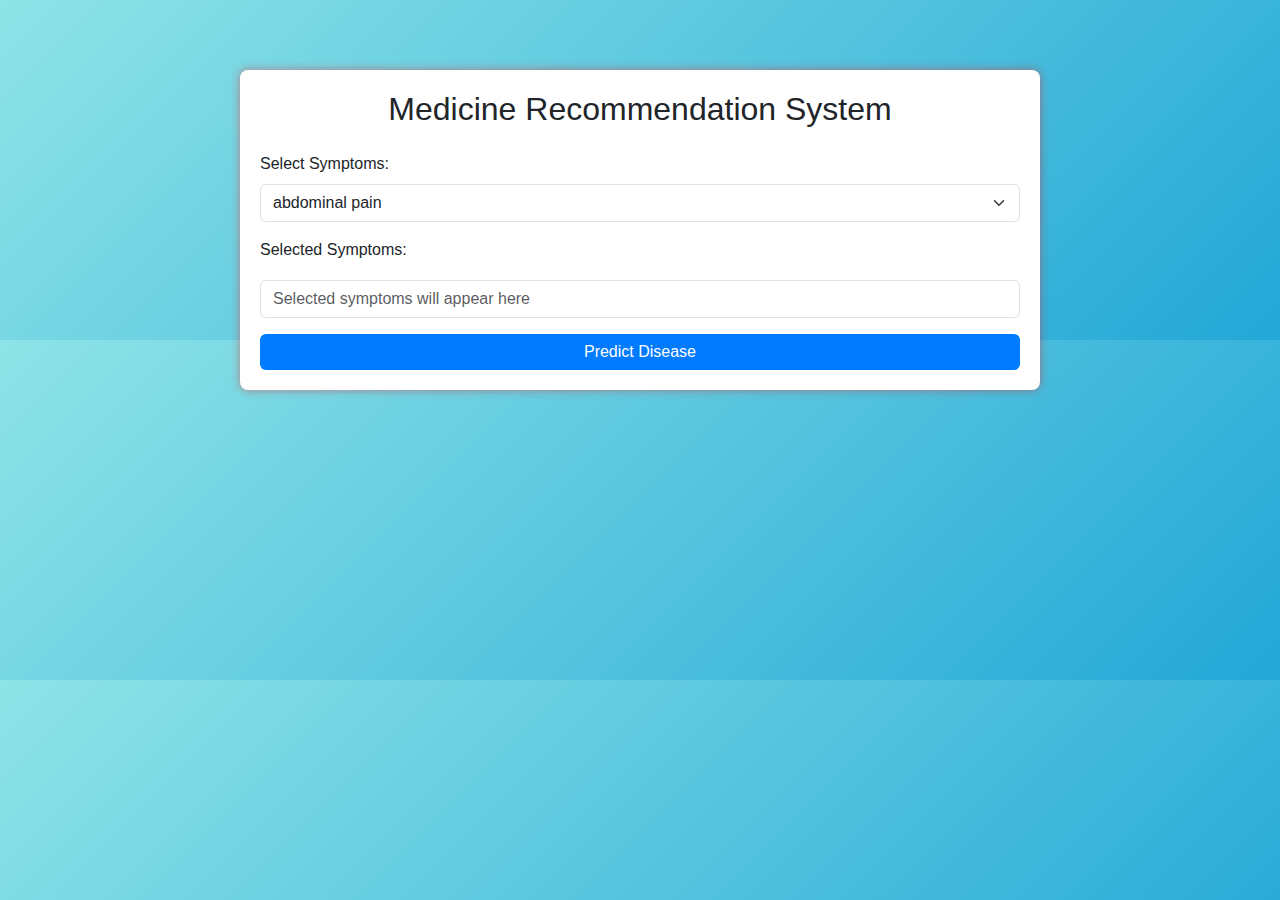
<file: symptom/templates/index.html>
<!DOCTYPE html>
<html lang="en">
<head>
    <meta charset="UTF-8">
    <meta name="viewport" content="width=device-width, initial-scale=1.0">
    <title>Medicine Recommendation System</title>
    <!-- Bootstrap CSS -->
    <link href="https://cdn.jsdelivr.net/npm/bootstrap@5.3.0-alpha1/dist/css/bootstrap.min.css" rel="stylesheet">
    <!-- Font Awesome for delete icon -->
    <link href="https://cdnjs.cloudflare.com/ajax/libs/font-awesome/6.0.0-beta3/css/all.min.css" rel="stylesheet">
    <style>
        body {
            font-family: Arial, sans-serif;
            margin-top: 20px;
            background: linear-gradient(135deg, #8ee4e7, #22a7d7);
            animation: backgroundAnimation 10s ease-in-out infinite alternate;
        }

        @keyframes backgroundAnimation {
            0% {
                background: linear-gradient(135deg, #678685, #6be8eb);
            }
            100% {
                background: linear-gradient(135deg, #f2f2f2, #ff7b9c);
            }
        }

        .container {
            max-width: 800px;
            background: #ffffff;
            padding: 20px;
            border-radius: 8px;
            box-shadow: 0 0 10px rgba(240, 25, 25, 0.467);
            transform: translateY(50px);
            animation: slideUp 1s ease-out forwards;
        }

        @keyframes slideUp {
            0% {
                transform: translateY(50px);
                opacity: 0;
            }
            100% {
                transform: translateY(0);
                opacity: 1;
            }
        }

        .btn-primary {
            background-color: #007bff;
            border: none;
            animation: pulseButton 1.5s infinite;
        }

        .btn-primary:hover {
            background-color: #0056b3;
        }

        @keyframes pulseButton {
            0% {
                transform: scale(1);
                background-color: #007bff;
            }
            50% {
                transform: scale(1.05);
                background-color: #0056b3;
            }
            100% {
                transform: scale(1);
                background-color: #007bff;
            }
        }

        .result-section {
            margin-top: 20px;
            padding: 20px;
            background: #e9f7ef;
            border-radius: 8px;
        }

        .text-danger {
            color: #dc3545;
        }

        .selected-symptoms {
            display: flex;
            flex-wrap: wrap;
            margin-top: 10px;
        }

        .selected-symptom {
            background-color: #28a745;
            color: white;
            margin: 5px;
            padding: 5px 10px;
            border-radius: 20px;
            display: flex;
            align-items: center;
        }

        .delete-btn {
            margin-left: 10px;
            cursor: pointer;
        }
    </style>
</head>
<body>

<div class="container">
    <h2 class="text-center mb-4">Medicine Recommendation System</h2>

    <!-- Dropdown Menu for Symptom Selection -->
    <div class="mb-3">
        <label for="symptom-dropdown" class="form-label">Select Symptoms:</label>
        <select id="symptom-dropdown" class="form-select">
            <!-- Symptoms will be populated dynamically here -->
        </select>
    </div>

    <!-- Display Selected Symptoms -->
    <div class="mb-3">
        <label for="symptoms" class="form-label">Selected Symptoms:</label>
        <div id="selectedSymptoms" class="selected-symptoms"></div>
        <input type="text" class="form-control" id="symptoms" placeholder="Selected symptoms will appear here" readonly>
    </div>

    <button id="predict" class="btn btn-primary w-100">Predict Disease</button>

    <!-- Results Section -->
    <div id="result" class="result-section mt-4" style="display:none;">
        <h3>Predicted Disease: <span id="predicted_disease" class="text-primary"></span></h3>
        <h4>Description:</h4>
        <p id="description" class="text-secondary"></p>
        <h4>Precautions:</h4>
        <ul id="precautions" class="text-secondary"></ul>
        <h4>Medications:</h4>
        <ul id="medications" class="text-secondary"></ul>
        <h4>Diet:</h4>
        <ul id="diets" class="text-secondary"></ul>
        <h4>Workout:</h4>
        <ul id="workout" class="text-secondary"></ul>
    </div>

    <!-- Error Message Section -->
    <div id="error-message" class="mt-4 text-danger text-center" style="display:none;"></div>
</div>

<!-- Bootstrap JS and jQuery -->
<script src="https://cdn.jsdelivr.net/npm/bootstrap@5.3.0-alpha1/dist/js/bootstrap.bundle.min.js"></script>
<script src="https://code.jquery.com/jquery-3.6.0.min.js"></script>
<script>
    $(document).ready(function () {
        const symptomList = [
            'abdominal_pain', 'abnormal_menstruation', 'acidity', 'acute_liver_failure', 'altered_sensorium', 
            'anxiety', 'back_pain', 'belly_pain', 'blackheads', 'bladder_discomfort', 'bloody_stool', 
            'blurred_and_distorted_vision', 'blister', 'breathlessness', 'brittle_nails', 'bruising', 
            'burning_micturition', 'chest_pain', 'chills', 'cold_hands_and_feets', 'coma', 'congestion', 
            'continuous_feel_of_urine', 'continuous_sneezing', 'cough', 'cramps', 'dark_urine', 'dehydration', 
            'depression', 'diarrhoea', 'dischromic _patches', 'dizziness', 'drying_and_tingling_lips', 
            'enlarged_thyroid', 'excessive_hunger', 'extra_marital_contacts', 'family_history', 'fast_heart_rate', 
            'fatigue', 'foul_smell_of_urine', 'fluid_overload', 'headache', 'high_fever', 'hip_joint_pain', 
            'history_of_alcohol_consumption', 'increased_appetite', 'indigestion', 'inflammatory_nails', 
            'internal_itching', 'irregular_sugar_level', 'irritability', 'irritation_in_anus', 'itching', 
            'joint_pain', 'knee_pain', 'lack_of_concentration', 'lethargy', 'loss_of_appetite', 
            'loss_of_balance', 'loss_of_smell', 'malaise', 'mild_fever', 'mood_swings', 'movement_stiffness', 
            'mucoid_sputum', 'muscle_pain', 'muscle_weakness', 'muscle_wasting', 'nausea', 'neck_pain', 
            'nodal_skin_eruptions', 'obesity', 'pain_behind_the_eyes', 'pain_during_bowel_movements', 
            'pain_in_anal_region', 'painful_walking', 'palpitations', 'patches_in_throat', 'phlegm', 
            'polyuria', 'prominent_veins_on_calf', 'puffy_face_and_eyes', 'pus_filled_pimples', 
            'red_sore_around_nose', 'red_spots_over_body', 'redness_of_eyes', 'restlessness', 
            'runny_nose', 'rusty_sputum', 'scurring', 'shivering', 'silver_like_dusting', 'sinus_pressure', 
            'skin_peeling', 'skin_rash', 'slurred_speech', 'small_dents_in_nails', 'spinning_movements', 
            'spotting_urination', 'stiff_neck', 'stomach_bleeding', 'stomach_pain', 'sunken_eyes', 
            'sweating', 'swelled_lymph_nodes', 'swelling_joints', 'swelling_of_stomach', 'swollen_blood_vessels', 
            'swollen_extremeties', 'swollen_legs', 'throat_irritation', 'toxic_look_(typhos)', 
            'ulcers_on_tongue', 'unsteadiness', 'visual_disturbances', 'vomiting', 'watering_from_eyes', 
            'weakness_in_limbs', 'weakness_of_one_body_side', 'weight_gain', 'weight_loss', 'yellow_crust_ooze', 
            'yellow_urine', 'yellowing_of_eyes', 'yellowish_skin'
        ];

        // Sort symptoms alphabetically
        symptomList.sort();

        // Populate the dropdown menu
        symptomList.forEach(function (symptom) {
            $('#symptom-dropdown').append(`<option value="${symptom}">${symptom.replace(/_/g, ' ')}</option>`);
        });

        // Handle symptom selection
        $('#symptom-dropdown').on('change', function () {
            const selectedSymptom = $(this).val();
            const currentSymptoms = $('#symptoms').val().trim();
            const symptomArray = currentSymptoms ? currentSymptoms.split(', ') : [];

            // Add the selected symptom if it's not already added
            if (!symptomArray.includes(selectedSymptom)) {
                symptomArray.push(selectedSymptom);
                $('#symptoms').val(symptomArray.join(', '));

                // Add to selected symptoms display
                const symptomElement = $('<div class="selected-symptom"></div>');
                symptomElement.text(selectedSymptom.replace(/_/g, ' '));

                // Create the delete button
                const deleteBtn = $('<span class="delete-btn"><i class="fas fa-times"></i></span>');
                deleteBtn.on('click', function () {
                    const index = symptomArray.indexOf(selectedSymptom);
                    if (index > -1) {
                        symptomArray.splice(index, 1);
                        $('#symptoms').val(symptomArray.join(', '));
                        symptomElement.remove();
                    }
                });

                // Append delete button to symptom element and show it
                symptomElement.append(deleteBtn);
                $('#selectedSymptoms').append(symptomElement);
            }
        });

        $('#predict').on('click', function () {
            var symptoms = $('#symptoms').val().trim();

            // Check if symptoms are not empty
            if (!symptoms) {
                $('#error-message').text("Please enter symptoms").show();
                $('#result').hide();
                return;
            } else {
                $('#error-message').hide();
            }

            // Send the symptoms to the server via POST
            $.ajax({
                url: '/predict',
                type: 'POST',
                data: { symptoms: symptoms },
                success: function (data) {
                    // Display the result section
                    $('#result').show();
                    $('#error-message').hide();

                    // Populate the result fields with the data
                    $('#predicted_disease').text(data.predicted_disease || "N/A");
                    $('#description').text(data.description || "No description available.");

                    // Clear existing lists
                    $('#precautions').empty();
                    $('#medications').empty();
                    $('#diets').empty();
                    $('#workout').empty();

                    // Populate lists with precautions, medications, diet, workout
                    if (data.precautions.length > 0) {
                        data.precautions.forEach(function (p) {
                            $('#precautions').append('<li>' + p + '</li>');
                        });
                    } else {
                        $('#precautions').append('<li>No precautions available.</li>');
                    }

                    if (data.medications.length > 0) {
                        data.medications.forEach(function (m) {
                            $('#medications').append('<li>' + m + '</li>');
                        });
                    } else {
                        $('#medications').append('<li>No medications available.</li>');
                    }

                    if (data.diets.length > 0) {
                        data.diets.forEach(function (d) {
                            $('#diets').append('<li>' + d + '</li>');
                        });
                    } else {
                        $('#diets').append('<li>No diet recommendations available.</li>');
                    }

                    if (data.workout.length > 0) {
                        data.workout.forEach(function (w) {
                            $('#workout').append('<li>' + w + '</li>');
                        });
                    } else {
                        $('#workout').append('<li>No workout suggestions available.</li>');
                    }
                },
                error: function () {
                    $('#error-message').text("Error in prediction. Please try again.").show();
                    $('#result').hide();
                }
            });
        });
    });
</script>

</body>
</html>
</file>
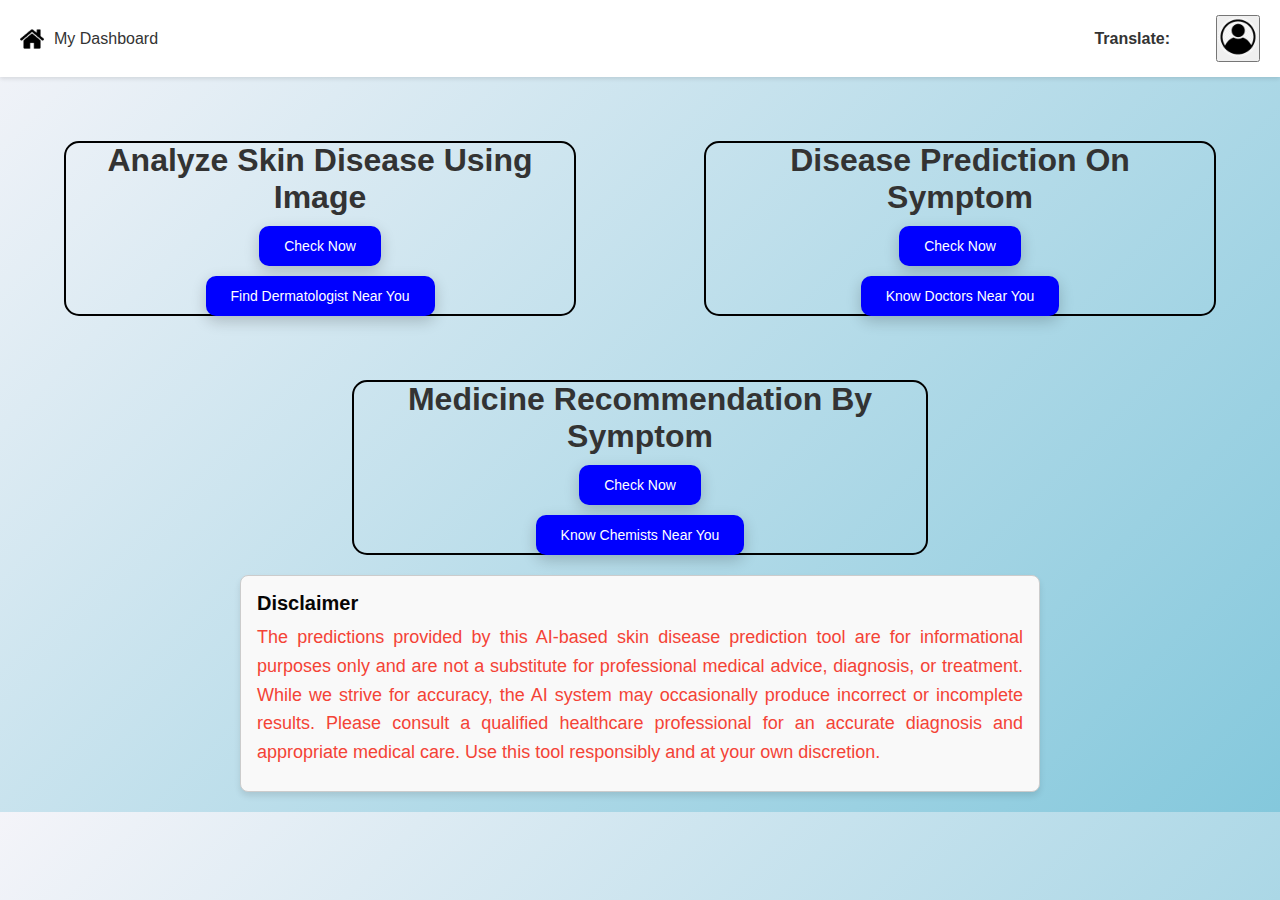
<file: symptech/dashboard.html>
<!DOCTYPE html>
<html lang="en">
<head>
    <meta charset="UTF-8">
    <meta name="viewport" content="width=device-width, initial-scale=1.0">
    <title>Improved Dashboard</title>
    <link rel="stylesheet" href="dashboard.css">
    <script src="https://translate.google.com/translate_a/element.js?cb=googleTranslateElementInit"></script>
    <script>
        function googleTranslateElementInit() {
            new google.translate.TranslateElement({
                pageLanguage: 'en',
                includedLanguages: 'en,es,fr,de,hi,kn,gu,bn,mr,zh,ja,ru,it,pt',
                layout: google.translate.TranslateElement.InlineLayout.SIMPLE
            }, 'google_translate_element');
        }
    </script>
    <style>
        .translator-container {
            position: absolute;
            right: 80px;
            top: 10px;
            z-index: 1000;
            background-color: rgba(255, 255, 255, 0.8);
            padding: 5px;
            border-radius: 5px;
        }
        .translator-container span {
            font-weight: bold;
            margin-right: 5px;
        }
        .goog-te-gadget img {
            display: none !important;
        }
        .goog-te-gadget {
            font-family: Arial, sans-serif;
            font-size: 14px;
            color: #333;
        }
        .goog-te-banner-frame.skiptranslate, .goog-te-balloon-frame.skiptranslate {
            display: none !important;
        }
        body {
            top: 0 !important;
        }
    </style>
</head>
<body>
    <header class="header">
        <div class="home-icon">
            <img src="/symptech/images/home-icon.png" alt="Home" class="icon">
            <span>My Dashboard</span>
        </div>
        <div class="right-header">
            <div class="profile-container">
                <button class="profile-icon">
                    <img src="/symptech/images/profile-icon.webp" alt="Profile">
                </button>
                <div class="profile-menu">
                    <p>Email: symp@tech.com</p>
                    <p>Username:symptech</p>
                    <p>Account ID: 8605</p>
                    <button class="sign-out" onclick="window.location.href='index1.html';">
                        Sign Out
                    </button>
                </div>
            </div>
            <div class="translator-container">
                <span>Translate:</span>
                <div id="google_translate_element"></div>
            </div>
        </div>
    </header>

    <div class="checker">
        <div class="left-box">
            <h1 style="text-align: center;">Analyze Skin Disease Using Image</h1>
            <button class="btn" onclick="window.location.href='http://127.0.0.1:5003/';">Check Now</button>
            <button class="btn" onclick="findDermatologist()">Find Dermatologist Near You</button>
        </div>
        <div class="right-box">
            <h1 style="text-align: center;">Disease Prediction On Symptom</h1>
            <button class="btn" onclick="window.location.href='http://127.0.0.1:5001/';">Check Now</button>
            <button class="btn" onclick="knowDoctors()">Know Doctors Near You</button>
        </div>
    </div>

    <div class="center-box">
        <h1 style="text-align: center;">Medicine Recommendation By Symptom</h1>
        <button class="btn" onclick="window.location.href='http://127.0.0.1:5002/';">Check Now</button>
        <button class="btn" onclick="knowChemists()">Know Chemists Near You</button>
    </div>

    <div class="disclaimer-box">
        <h3>Disclaimer</h3>
        <p>
            The predictions provided by this AI-based skin disease prediction tool are for informational purposes only and are not a substitute for professional medical advice, diagnosis, or treatment. While we strive for accuracy, the AI system may occasionally produce incorrect or incomplete results. Please consult a qualified healthcare professional for an accurate diagnosis and appropriate medical care. Use this tool responsibly and at your own discretion.
        </p>
    </div>

    <script>
        function findDermatologist() {
            window.open('https://www.google.com/maps/search/dermatologists+near+me', '_blank');
        }
        
        function knowDoctors() {
            window.open('https://www.google.com/maps/search/doctors+near+me', '_blank');
        }
        
        function knowChemists() {
            window.open('https://www.google.com/maps/search/chemists+near+me', '_blank');
        }
    </script>
</body>
</html>
</file>
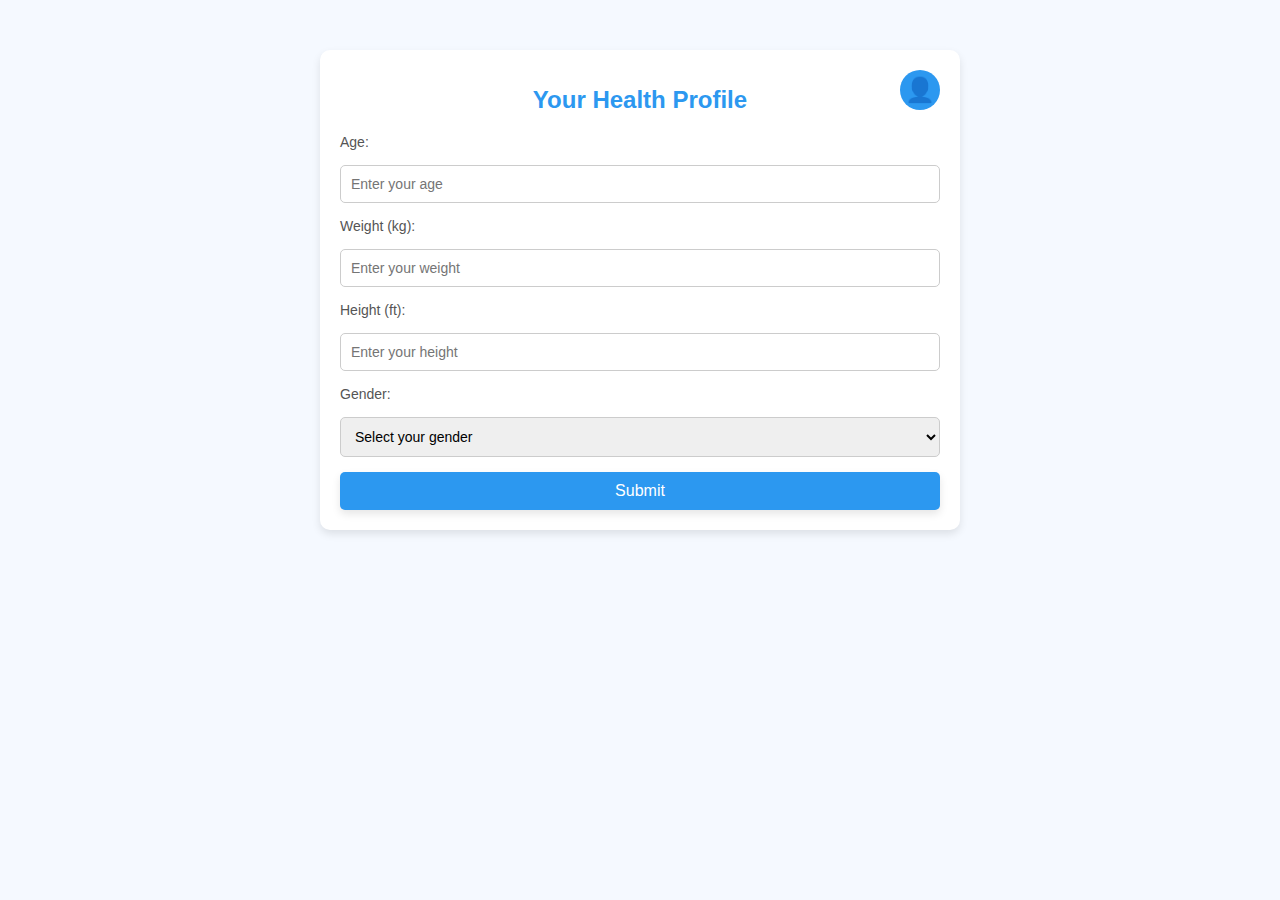
<file: symptech/health_profile.html>
<!DOCTYPE html>
<html lang="en">
<head>
    <meta charset="UTF-8">
    <meta name="viewport" content="width=device-width, initial-scale=1.0">
    <title>Health Profile</title>
    <link rel="stylesheet" href="health_profile.css">
</head>
<body>
    <div class="container">
        <h1 class="heading">Your Health Profile</h1>
        <form class="form">
            <label for="age">Age:</label>
            <input type="number" id="age" name="age" placeholder="Enter your age" required>

            <label for="weight">Weight (kg):</label>
            <input type="number" id="weight" name="weight" placeholder="Enter your weight" required>

            <label for="height">Height (ft):</label>
            <input type="number" id="height" name="height" placeholder="Enter your height" required>

            <label for="gender">Gender:</label>
            <select id="gender" name="gender" required>
                <option value="">Select your gender</option>
                <option value="male">Male</option>
                <option value="female">Female</option>
                <option value="other">Other</option>
            </select>

            <button class="submit-btn" onclick="window.location.href='dashboard.html';">
                Submit
            </button>
        </form>

        <div class="profile">
            <div class="profile-icon">👤</div>
            <div class="profile-info">
                <p><strong>Username:</strong> symptech</p>
                <p><strong>Email:</strong> symp@tech.com</p>
                <p><strong>Account ID:</strong>8605</p>
                <button class="sign-out" onclick="window.location.href='index1.html' ;">
                   Sign Out
                </button>
            </div>
        </div>
    </div>



    <script>
        document.querySelector('.profile-icon').addEventListener('click', () => {
    document.querySelector('.profile').classList.toggle('active');
});

    </script>
</body>
</html>
</file>
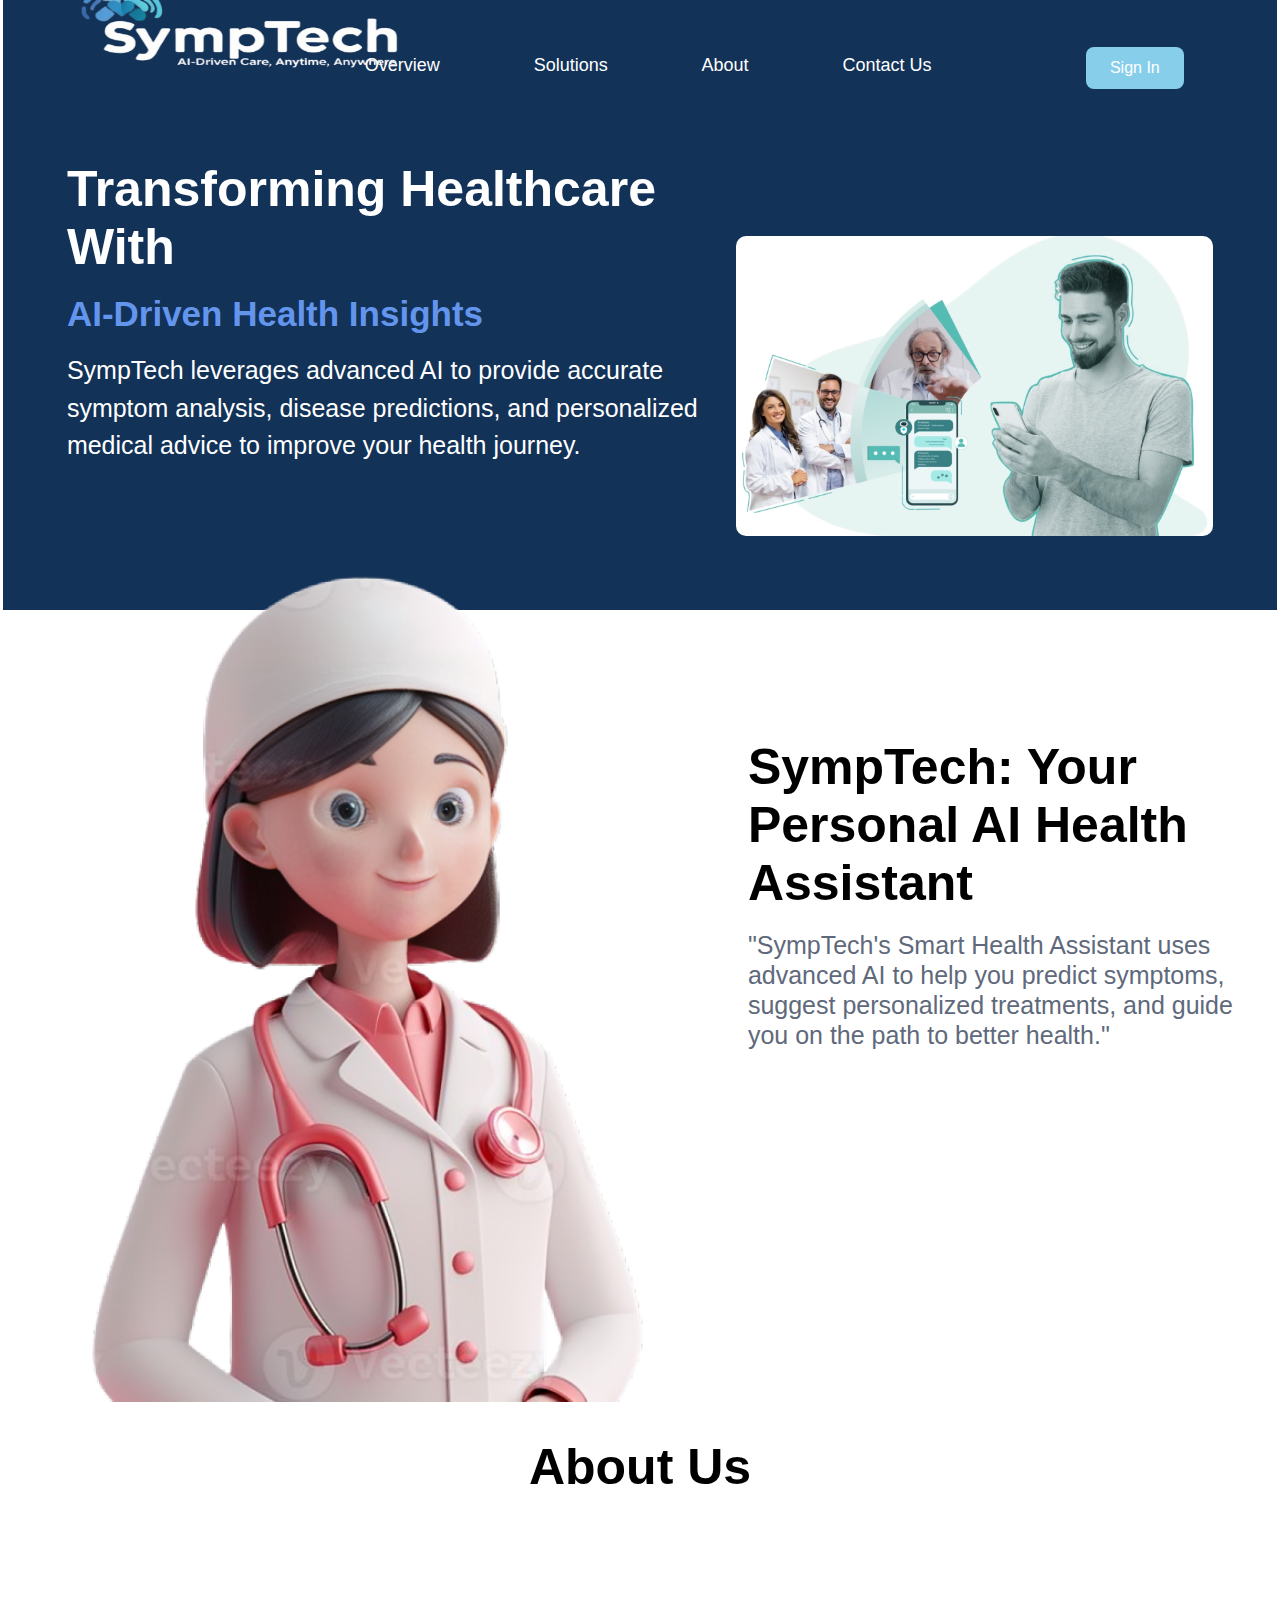
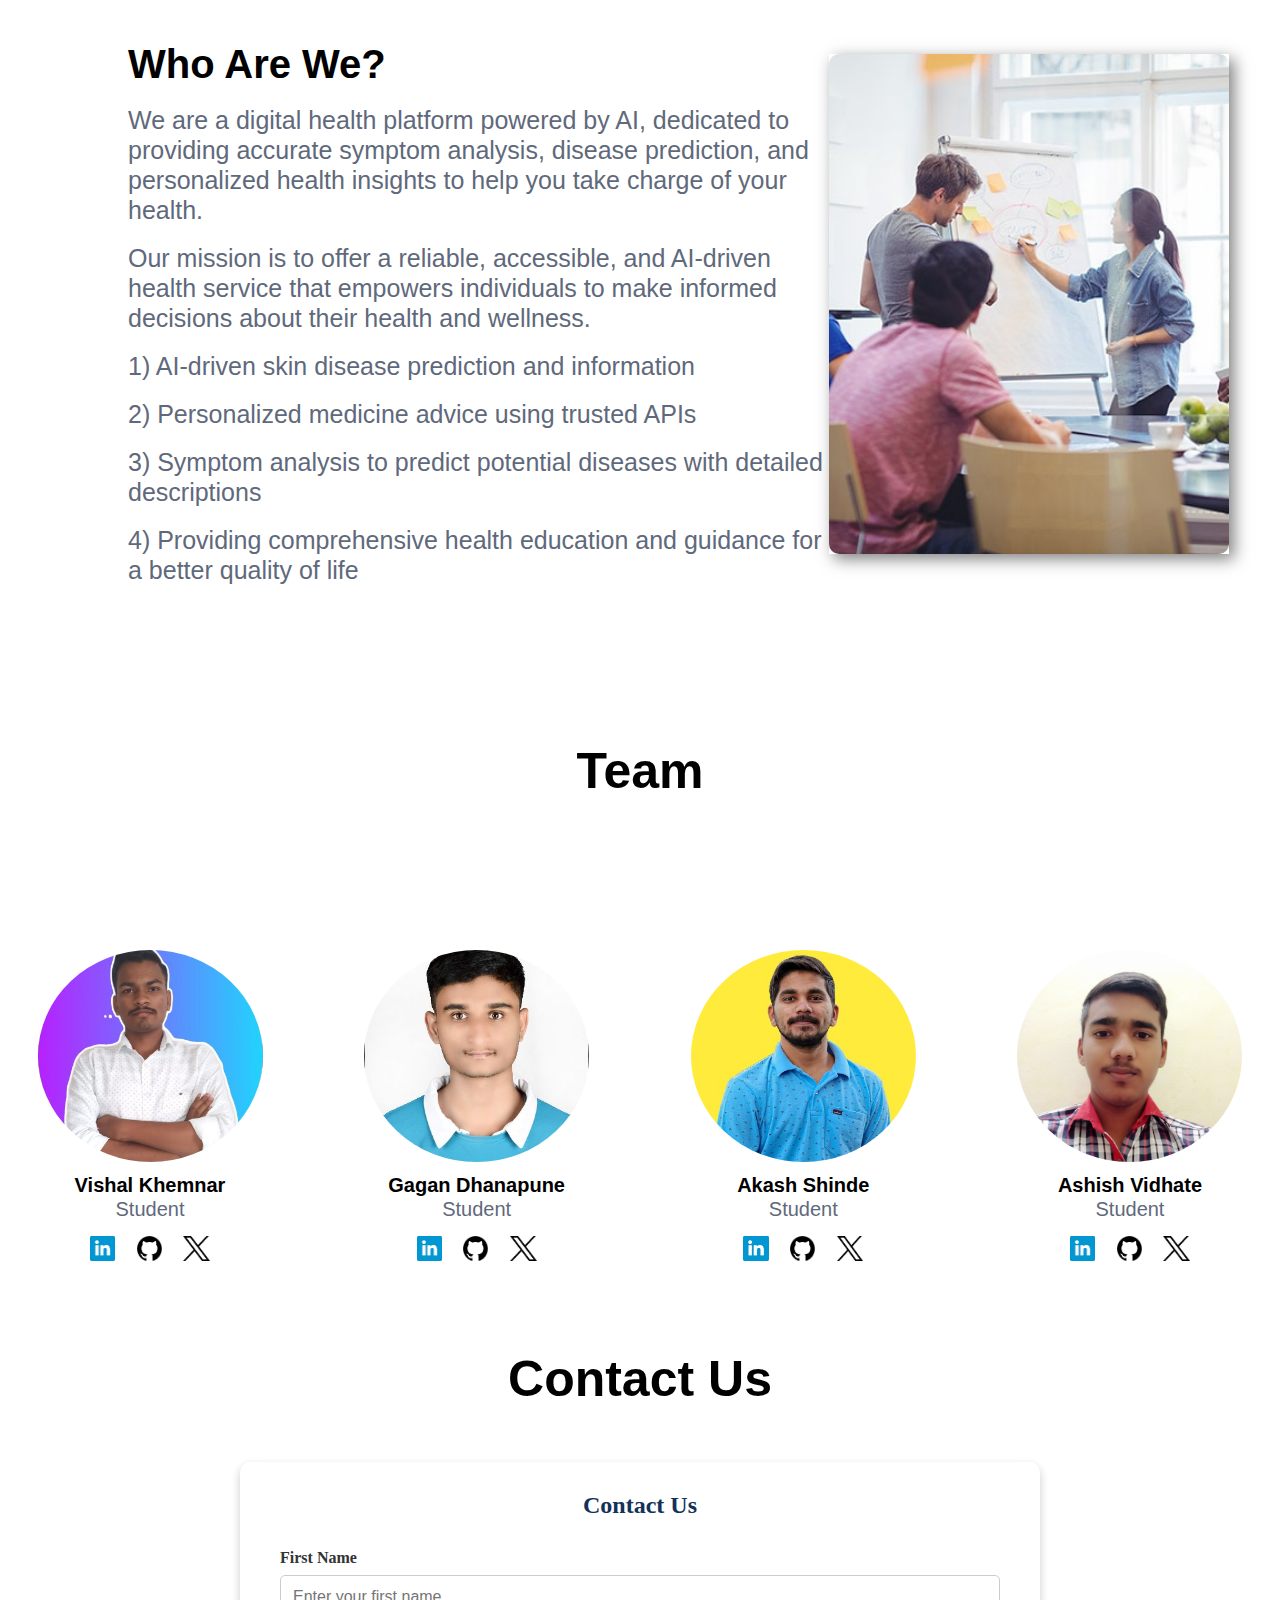
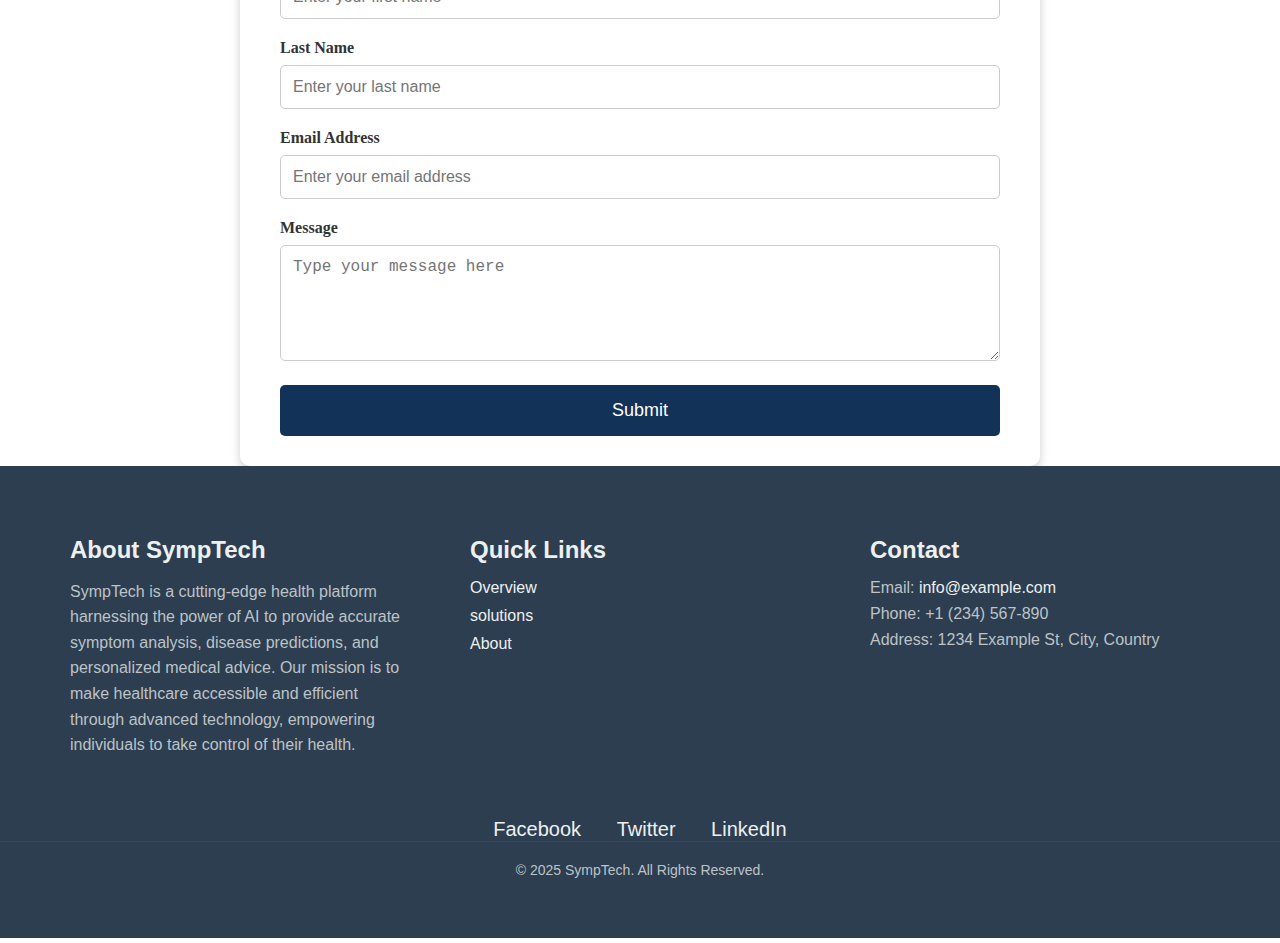
<file: symptech/index1.html>
<!DOCTYPE html>
<html lang="en">
<head>
    <meta charset="UTF-8">
    <meta name="viewport" content="width=device-width, initial-scale=1.0">
    <title>Team SympTech</title>
    <link rel="stylesheet" href="style.css">
</head>
<body>
    
    <header>
        <div class="box1">
            <img src="/symptech/images/SympTech.png" alt="" class="img">
        </div>
        
        <div class="box2">
            <ul>
                <a href="#medai"><li>Overview</li></a>
                <li class="dropdown">
                    <a href="#solution" class="sl">Solutions</a>
                    <div class="dropdown-content">
                        <a href="#skin-disease">Skin Disease Prediction</a>
                        <a href="#symptom-checker">Symptom Checker</a>
                        <a href="#medicine-recommendation">Medicine Recommendation</a>
                    </div>
                </li>
              <a href="#about"> <li>About</li></a>
               <a href="#contact"><li>Contact Us</li></a>

            </ul>
        </div>
        <div class="box3">
            <a href="login.html"><button class="button">Sign In</button></a>
        </div>
    </header>


    <section id="medai">
        <div class="color-bg">
            <div class="left-box">
                <h1 style="font-size: 50px; color: white; box-sizing: border-box; word-spacing: normal !important; font-family: Arial, Helvetica, sans-serif;">Transforming Healthcare <br>With</h1><br>
                <h1 style="font-size: 35px; color:cornflowerblue; box-sizing: border-box; word-spacing: normal !important; font-family: Arial, Helvetica, sans-serif;">AI-Driven Health Insights</h1><br>
                <p style="font-size: 25px; color: white; box-sizing: border-box; word-spacing: normal !important; font-family: Arial, Helvetica, sans-serif; line-height: 1.5;">
                    SympTech leverages advanced AI to provide accurate symptom analysis, disease predictions, and personalized medical advice to improve your health journey.
                </p>
            </div>
            
       
       <div class="right-box">
        <img src="/symptech/images/videoframe_5149.png" alt="loading image">
       </div>
    </div>
    


    </section style="">
    <!-- ------------------------------section 2------------------------------ -->
    <section>
        <div class="parent-content-box">
        <div class="left-content-box">
            <img src="/symptech/images/8809704256.png" alt="">
        </div>
    <div class="right-content-box">
        <h1  style="font-size: 50px; color: black; box-sizing: border-box; word-spacing: normal !important; font-family: Arial, Helvetica, sans-serif;">SympTech: Your <br> Personal AI Health <br>Assistant</h1><br>
        <p  style="font-size: 25px; color:rgb(96, 105, 123); box-sizing: border-box; word-spacing: normal !important; font-family: Arial, Helvetica, sans-serif; line-height: 1.2;">"SympTech's Smart Health Assistant uses advanced AI to help you predict symptoms, suggest personalized treatments, and guide you on the path to better health."</p>
    </section><br> <br>
    <!-- -------------------------------------section 3--------------------- -->
    <section id="about" style="">
        <h1 style="text-align: center; font-size: 50px; font-family: Verdana, Geneva, Tahoma, sans-serif;  ;">About Us</h1><br>
        <div class="parent-box-1">
            <div class="left-box-1">
                <h1 style="font-size: 40px; color: black; box-sizing: border-box; word-spacing: normal !important; font-family: Arial, Helvetica, sans-serif;">Who Are We?</h1><br>
                <p style="font-size: 25px; color:rgb(96, 105, 123); box-sizing: border-box; word-spacing: normal !important; font-family: THICCCBOI, sans-serif; line-height: 1.2;">
                    We are a digital health platform powered by AI, dedicated to providing accurate symptom analysis, disease prediction, and personalized health insights to help you take charge of your health.
                </p><br>
                <p style="font-size: 25px; color:rgb(96, 105, 123); box-sizing: border-box; word-spacing: normal !important; font-family: Arial, Helvetica, sans-serif; line-height: 1.2;">
                    Our mission is to offer a reliable, accessible, and AI-driven health service that empowers individuals to make informed decisions about their health and wellness.
                </p><br>
                <p style="font-size: 25px; color:rgb(96, 105, 123); box-sizing: border-box; word-spacing: normal !important; font-family: Arial, Helvetica, sans-serif; line-height: 1.2;">
                    1) AI-driven skin disease prediction and information</p><br>
                <p style="font-size: 25px; color:rgb(96, 105, 123); box-sizing: border-box; word-spacing: normal !important; font-family: Arial, Helvetica, sans-serif; line-height: 1.2;">
                    2) Personalized medicine advice using trusted APIs</p><br>
                <p style="font-size: 25px; color:rgb(96, 105, 123); box-sizing: border-box; word-spacing: normal !important; font-family: Arial, Helvetica, sans-serif; line-height: 1.2;">
                    3) Symptom analysis to predict potential diseases with detailed descriptions</p><br>
                <p style="font-size: 25px; color:rgb(96, 105, 123); box-sizing: border-box; word-spacing: normal !important; font-family: Arial, Helvetica, sans-serif; line-height: 1.2;">
                    4) Providing comprehensive health education and guidance for a better quality of life</p>
            </div>
            
            
        <div class="right-box-1">
            <img src="/symptech/images/team.jpg" alt="">
        </div>
    </div>

    </section >
    <!-- -------------------------------------section 4--------------------- -->
     <section>
    <div class="team">
        <h1 style="text-align: center; font-size: 50px; font-family: Verdana, Geneva, Tahoma, sans-serif; ">Team</h1>
        <div class="team-members">
        <div class="Vishal">
            
            <div class="photos"><img src="/symptech/images/vishal.jpeg" alt=""></div>
            <h2>Vishal Khemnar</h2>
            <p style=>Student</p>
            <div class="icons">
                <a href="https://www.linkedin.com/in/vishal-khemnar-a57451259/" target="#"><img src="/symptech/images/linkdein.png" alt=""></a>
                <a href="https://github.com/vishalkhemnar06" target="#"><img src="/symptech/images/github.png" alt=""></a>
                <a href="https://x.com/VishalKhemnar1" target="#"><img src="/symptech/images/twitter.png" alt=""></a>
            </div>
        </div>
        <div class="Vishal">
            <div class="photos"><img src="/symptech/images/PASSPORT_PHOTO.jpg" alt=""></div>
            <h2 style=>Gagan Dhanapune</h2>
            <p style=>Student</p>
            <div class="icons">
                <a href="https://www.linkedin.com/in/gagan-dhanapune-23996a274/" target="#"><img src="/symptech/images/linkdein.png" alt=""></a>
                <a href="https://github.com/gagan8605" target="#"><img src="/symptech/images/github.png" alt=""></a>
                <a href="https://x.com/DhanapuneGagan" target="#"><img src="/symptech/images/twitter.png" alt=""></a>
            </div>
        </div>
        <div class="Vishal">
            <div class="photos"><img src="/symptech/images/akash.jpeg" alt=""></div>
            <h2>Akash Shinde</h2>
            <p >Student</p>
            <div class="icons">
                <a href="https://www.linkedin.com/in/akash-shinde-25551025b/" target="#"><img src="/symptech/images/linkdein.png" alt=""></a>
                <a href="#" target="#"><img src="/symptech/images/github.png" alt=""></a>
                <a href="#" target="#"><img src="/symptech/images/twitter.png" alt=""></a>
            </div>
        </div>
        <div class="Vishal">
            <div class="photos"><img src="/symptech/images/ashish.jpg" alt=""></div>
            <h2 >Ashish Vidhate</h2>
            <p >Student</p>
            <div class="icons">
            <a href="https://www.linkedin.com/in/ashish-vidhate-954b002b9/" target="#"><img src="/symptech/images/linkdein.png" alt=""></a>
            <a href="#" target="#"><img src="/symptech/images/github.png" alt=""></a>
            <a href="#" target="#"><img src="/symptech/images/twitter.png" alt=""></a>
            </div>
        </div>
    </div>
</div>
</section>
<!-- -------------------------------------section 5---------------------------------- -->
 <section id="contact" style="">
    <h1 style="text-align: center; font-size: 50px; font-family: Verdana, Geneva, Tahoma, sans-serif;">Contact Us</h1><br><br><br>
    <div class="contact-form-container">
        <h2>Contact Us</h2>
        <form action="#" method="POST">
            <label for="first-name">First Name</label>
            <input type="text" id="first-name" name="first-name" placeholder="Enter your first name" required>
            
            <label for="last-name">Last Name</label>
            <input type="text" id="last-name" name="last-name" placeholder="Enter your last name" required>
            
            <label for="email">Email Address</label>
            <input type="email" id="email" name="email" placeholder="Enter your email address" required>
            
            <label for="message">Message</label>
            <textarea id="message" name="message" rows="5" placeholder="Type your message here" required></textarea>
            
            <button type="submit">Submit</button>
        </form>
    </div>
</section>
<!-- ---------------------------------------------footer---------------------------- -->
<footer style="background-color: #2c3e50; color: #ecf0f1; padding: 40px 0; font-family: Arial, sans-serif;">
    <div style="max-width: 1200px; margin: 0 auto; display: flex; justify-content: space-between; flex-wrap: wrap; text-align: left;">
        
        
        <div style="flex: 1; margin: 10px; padding: 20px;">
            <h3 style="font-size: 24px; color: #ecf0f1; font-weight: bold; margin-bottom: 15px;">About SympTech</h3>
            <p style="line-height: 1.6; font-size: 16px; color: #bdc3c7;">
                SympTech is a cutting-edge health platform harnessing the power of AI to provide accurate symptom analysis, disease predictions, and personalized medical advice. Our mission is to make healthcare accessible and efficient through advanced technology, empowering individuals to take control of their health.
            </p>
        </div>
        

        <!-- Quick Links Section -->
        <div style="flex: 1; margin: 10px; padding: 20px;">
            <h3 style="font-size: 24px; color: #ecf0f1; font-weight: bold; margin-bottom: 15px;">Quick Links</h3>
            <ul style="list-style: none; padding: 0;">
                <li><a href="#" style="color: #ecf0f1; text-decoration: none; font-size: 16px; margin-bottom: 10px; display: block; transition: color 0.3s ease;">Overview</a></li>
                <li><a href="#" style="color: #ecf0f1; text-decoration: none; font-size: 16px; margin-bottom: 10px; display: block; transition: color 0.3s ease;">solutions</a></li>
                <li><a href="#" style="color: #ecf0f1; text-decoration: none; font-size: 16px; margin-bottom: 10px; display: block; transition: color 0.3s ease;">About</a></li>
            </ul>
        </div>

        <!-- Contact Section -->
        <div style="flex: 1; margin: 10px; padding: 20px;">
            <h3 style="font-size: 24px; color: #ecf0f1; font-weight: bold; margin-bottom: 15px;">Contact</h3>
            <p style="font-size: 16px; color: #bdc3c7; margin-bottom: 8px;">Email: <a href="mailto:info@example.com" style="color: #ecf0f1;">info@example.com</a></p>
            <p style="font-size: 16px; color: #bdc3c7; margin-bottom: 8px;">Phone: +1 (234) 567-890</p>
            <p style="font-size: 16px; color: #bdc3c7;">Address: 1234 Example St, City, Country</p>
        </div>
    </div>
    
    <!-- Social Media Section -->
    <div style="text-align: center; margin-top: 30px;">
        <a href="#" style="color: #ecf0f1; font-size: 20px; margin: 0 15px; text-decoration: none; transition: color 0.3s ease;">
            <i class="fa fa-facebook"></i> Facebook
        </a>
        <a href="#" style="color: #ecf0f1; font-size: 20px; margin: 0 15px; text-decoration: none; transition: color 0.3s ease;">
            <i class="fa fa-twitter"></i> Twitter
        </a>
        <a href="#" style="color: #ecf0f1; font-size: 20px; margin: 0 15px; text-decoration: none; transition: color 0.3s ease;">
            <i class="fa fa-linkedin"></i> LinkedIn
        </a>
    </div>

    <!-- Copyright Section -->
    <div style="border-top: 1px solid #34495e; padding: 20px 0; text-align: center; font-size: 14px; color: #bdc3c7;">
        <p>&copy; 2025 SympTech. All Rights Reserved.</p>
    </div>
</footer>

<script>
    document.addEventListener("DOMContentLoaded", function() {
        let dropdown = document.querySelector('.dropdown');
        dropdown.addEventListener('mouseenter', function() {
            dropdown.querySelector('.dropdown-content').style.display = 'block';
        });

        dropdown.addEventListener('mouseleave', function() {
            dropdown.querySelector('.dropdown-content').style.display = 'none';
        });
    });
</script>
</body>
</html>
</file>
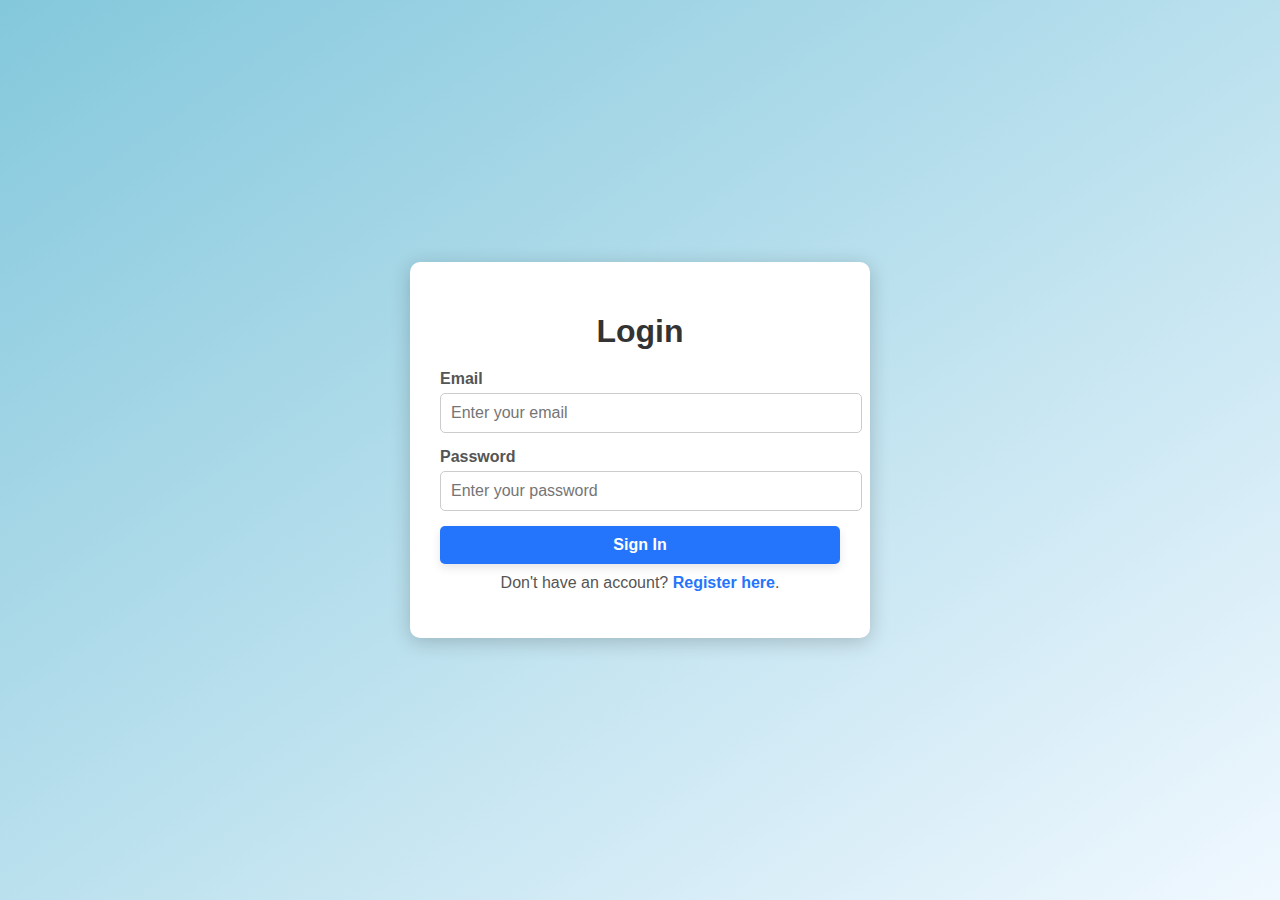
<file: symptech/login.html>
<!DOCTYPE html>
<html lang="en">
<head>
    <meta charset="UTF-8">
    <meta name="viewport" content="width=device-width, initial-scale=1.0">
    <title>Login</title>
    <link rel="stylesheet" href="login.css">
</head>
<body>
    <div class="container">
        <form class="form" onsubmit="return validateLogin(event);">
            <h1>Login</h1>
            <div class="input-group">
                <label for="email">Email</label>
                <input type="email" id="email" placeholder="Enter your email" required>
            </div>
            <div class="input-group">
                <label for="password">Password</label>
                <input type="password" id="password" placeholder="Enter your password" required>
            </div>
            <button type="submit" class="btn">
                Sign In
            </button>
            <p class="redirect">Don't have an account? <a href="register.html">Register here</a>.</p>
        </form>
    </div>
    <script >
        function validateLogin(event) {
    event.preventDefault(); // Prevent form from submitting

    const email = document.getElementById("email").value;
    const password = document.getElementById("password").value;

    if (email === "symp@tech.com" && password === "8605") {
        alert("Login successful!");
        window.location.href = "health_profile.html"; // Redirect to the health profile page
    } else {
        alert("Invalid email or password. Please try again.");
    }
}

    </script>
</body>
</html>
</file>
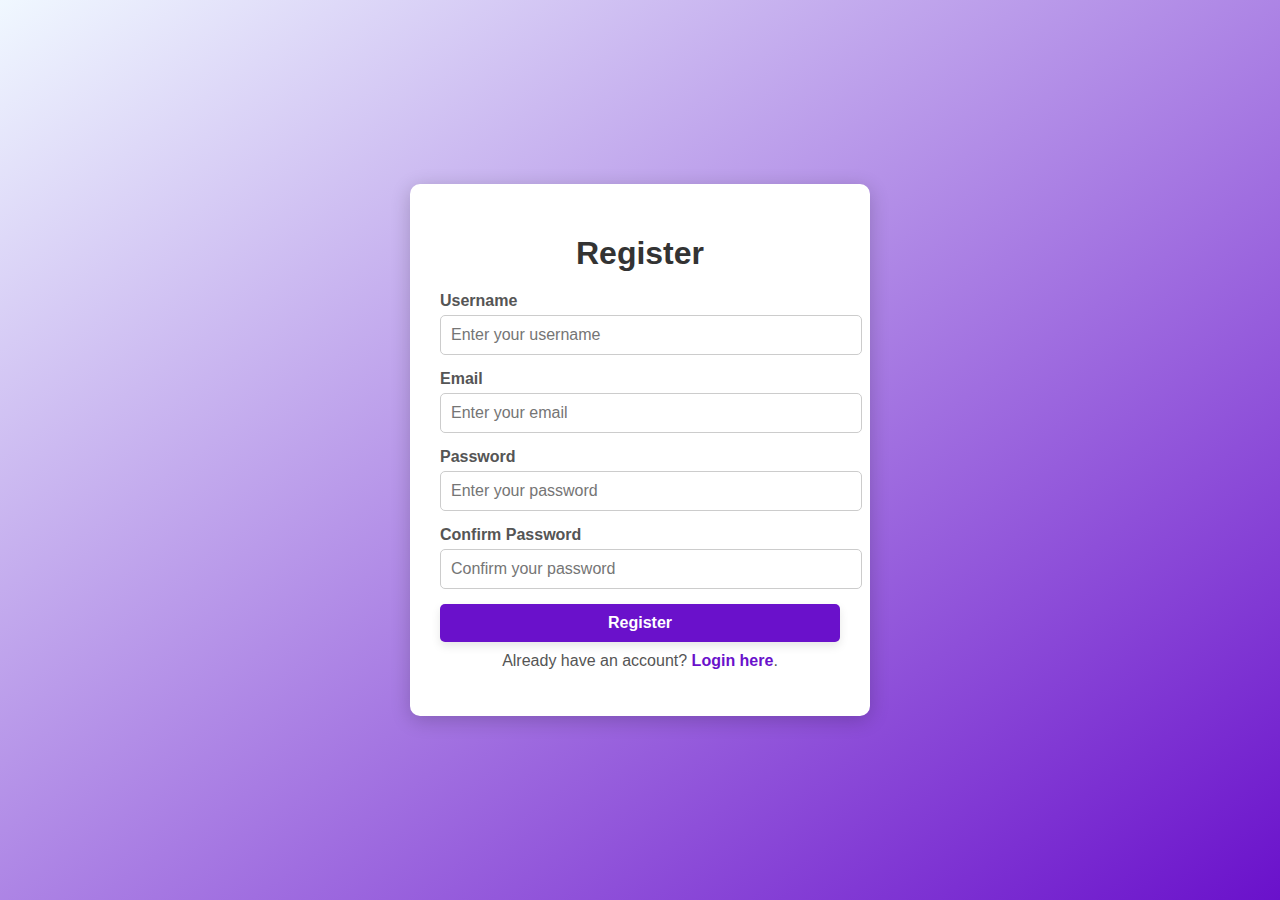
<file: symptech/register.html>
<!DOCTYPE html>
<html lang="en">
<head>
    <meta charset="UTF-8">
    <meta name="viewport" content="width=device-width, initial-scale=1.0">
    <title>Register</title>
    <link rel="stylesheet" href="register.css">
</head>
<body>
    <div class="container">
        <form class="form" id="registerForm">
            <h1>Register</h1>
            <div class="input-group">
                <label for="username">Username</label>
                <input type="text" id="username" placeholder="Enter your username" required>
            </div>
            <div class="input-group">
                <label for="email">Email</label>
                <input type="email" id="email" placeholder="Enter your email" required>
            </div>
            <div class="input-group">
                <label for="password">Password</label>
                <input type="password" id="password" placeholder="Enter your password" required>
            </div>
            <div class="input-group">
                <label for="confirm-password">Confirm Password</label>
                <input type="password" id="confirm-password" placeholder="Confirm your password" required>
            </div>
            <button type="submit" class="btn">Register</button>
            <p class="redirect">Already have an account? <a href="login.html">Login here</a>.</p>
        </form>
    </div>

    <script>
        // Select the register form and button
        const registerForm = document.getElementById('registerForm');

        // Handle form submission
        registerForm.addEventListener('submit', function(event) {
            event.preventDefault(); // Prevent the default form submission

            // You can add validation here if needed
            const username = document.getElementById('username').value;
            const email = document.getElementById('email').value;
            const password = document.getElementById('password').value;
            const confirmPassword = document.getElementById('confirm-password').value;

            // Check if passwords match
            if (password !== confirmPassword) {
                alert("Passwords do not match!");
                return;
            }

            // If everything is valid, redirect to dashboard
            window.location.href = 'health_profile.html';
        });
    </script>
</body>
</html>
</file>
<file: symptech/dashboard.css>
* {
    margin: 0;
    padding: 0;
    box-sizing: border-box;
}

body {
    font-family: Arial, sans-serif;
    margin: 0;
    padding: 0;
    background: linear-gradient(135deg, #f4f4f9, #84c8dc);
    animation: backgroundAnimation 15s ease-in-out infinite alternate;
    color: #333;
}

@keyframes backgroundAnimation {
    0% {
        background: linear-gradient(135deg, #f4f4f9, #cfe9f1);
    }
    100% {
        background: linear-gradient(135deg, #d6f5e3, #82c6f0);
    }
}

.header {
    display: flex;
    justify-content: space-between;
    align-items: center;
    padding: 15px 20px;
    background-color: #ffffff;
    box-shadow: 0 2px 4px rgba(0, 0, 0, 0.1);
    animation: slideIn 1s ease-out forwards;
}

@keyframes slideIn {
    0% {
        transform: translateX(-100%);
        opacity: 0;
    }
    100% {
        transform: translateX(0);
        opacity: 1;
    }
}

.home-icon {
    display: flex;
    align-items: center;
    gap: 10px;
}

.icon {
    width: 24px;
    height: 24px;
}

.right-header {
    display: flex;
    align-items: center;
    gap: 15px;
    position: relative;
}

.profile-container {
    position: relative;
}

.profile-icon img {
    width: 40px;
    height: 40px;
    border-radius: 50%;
    cursor: pointer;
    transition: transform 0.2s ease;
}

.profile-icon img:hover {
    transform: scale(1.1);
}

.profile-menu {
    display: none;
    position: absolute;
    top: 50px;
    right: 0;
    background-color: white;
    border: 1px solid #ccc;
    border-radius: 5px;
    padding: 10px;
    box-shadow: 0 4px 8px rgba(0, 0, 0, 0.1);
    z-index: 10;
    text-align: left;
    width: 200px;
}

.profile-menu p {
    margin: 5px 0;
}

.sign-out {
    background-color: #f44336;
    color: white;
    border: none;
    border-radius: 5px;
    padding: 5px 10px;
    cursor: pointer;
    transition: background-color 0.3s ease;
}

.sign-out:hover {
    background-color: #d32f2f;
}

.heading {
    border: 2px solid black;
    width: 60%;
    height: 100px;
    margin: auto;
    margin-top: 20px;
    border-radius: 15px;
    animation: fadeIn 2s ease-out forwards;
}

.checker {
    display: flex;
    justify-content: space-between;
    margin: auto;
    margin-top: 5%;
    animation: fadeIn 2s ease-out forwards;
    gap: 10%;
}

.left-box,
.right-box {
    border: 2px solid black;
    width: 45%;
    height: 175px;
    border-radius: 15px;
    display: flex;
    flex-direction: column;
    justify-content: center;
    align-items: center;
    padding: 10px;
    animation: slideUp 1s ease-out forwards;
}

.left-box {
    margin-left: 5%;
}

.right-box {
    margin-right: 5%;
}

.btn {
    margin-top: 10px;
    background-color: blue;
    color: white;
    border: none;
    padding: 12px 25px;
    font-size: 14px;
    cursor: pointer;
    border-radius: 10px;
    box-shadow: 0 5px 15px rgba(0, 0, 0, 0.2);
    transition: transform 0.2s, box-shadow 0.3s;
    animation: pulseButton 1.5s infinite;
}

@keyframes pulseButton {
    0% {
        transform: scale(1);
        background-color: blue;
    }
    50% {
        transform: scale(1.05);
        background-color: #0056b3;
    }
    100% {
        transform: scale(1);
        background-color: blue;
    }
}

.center-box {
    border: 2px solid black;
    width: 45%;
    height: 175px;
    margin: auto;
    margin-top: 5%;
    border-radius: 15px;
    display: flex;
    flex-direction: column;
    justify-content: center;
    align-items: center;
    padding: 10px;
    animation: fadeIn 2s ease-out forwards;
}

.disclaimer-box {
    background-color: #f9f9f9;
    border: 1px solid #ccc;
    border-radius: 8px;
    padding: 16px;
    margin: 20px auto;
    max-width: 800px;
    box-shadow: 0 4px 6px rgba(0, 0, 0, 0.1);
    font-family: Arial, sans-serif;
    color: #333;
    animation: slideIn 1.5s ease-out forwards;
}

.disclaimer-box h3 {
    font-size: 20px;
    margin-top: 0;
    color: #070505;
}

.disclaimer-box p {
    margin: 8px 0;
    font-size: 18px;
    line-height: 1.6;
    text-align: justify;
    color: #f44336;
}

#map-container {
    display: none;
    width: 100%;
    max-width: 600px;
    margin: auto;
    margin-top: 20px;
    border: 2px solid #ccc;
    border-radius: 10px;
    padding: 10px;
    box-shadow: 0 4px 8px rgba(0, 0, 0, 0.2);
}

#map {
    width: 100%;
    height: 400px;
    border-radius: 10px;
}
</file>
<file: symptech/health_profile.css>
body {
    font-family: Arial, sans-serif;
    margin: 0;
    padding: 0;
    background-color: #f5f9ff;
    color: #333;
    animation: backgroundAnimation 10s ease-in-out infinite alternate;
}

@keyframes backgroundAnimation {
    0% {
        background-color: #f5f9ff;
    }
    50% {
        background-color: #e9f4ff;
    }
    100% {
        background-color: #f5f9ff;
    }
}

.container {
    width: 90%;
    max-width: 600px;
    margin: 50px auto;
    padding: 20px;
    background: #fff;
    border-radius: 10px;
    box-shadow: 0 4px 8px rgba(0, 0, 0, 0.1);
    position: relative;
    animation: containerAnimation 1s ease-out forwards;
}

@keyframes containerAnimation {
    0% {
        transform: scale(0.9);
        opacity: 0;
    }
    100% {
        transform: scale(1);
        opacity: 1;
    }
}

.heading {
    text-align: center;
    color: #2c98f0;
    margin-bottom: 20px;
    font-size: 24px;
    font-weight: bold;
    animation: fadeIn 1.5s ease-out forwards;
}

@keyframes fadeIn {
    0% {
        opacity: 0;
    }
    100% {
        opacity: 1;
    }
}

/* Form Styles */
.form {
    display: flex;
    flex-direction: column;
    gap: 15px;
}

label {
    font-size: 14px;
    color: #555;
}

input, select {
    padding: 10px;
    border: 1px solid #ccc;
    border-radius: 5px;
    font-size: 14px;
    transition: 0.3s ease;
}

input:focus, select:focus {
    outline: none;
    border-color: #2c98f0;
    box-shadow: 0 0 5px rgba(44, 152, 240, 0.5);
    transform: scale(1.02);
}

.submit-btn {
    background-color: #2c98f0;
    color: white;
    padding: 10px;
    border: none;
    border-radius: 5px;
    font-size: 16px;
    cursor: pointer;
    transition: background-color 0.3s, transform 0.2s ease-in-out;
    box-shadow: 0 4px 8px rgba(0, 0, 0, 0.1);
}

.submit-btn:hover {
    background-color: #236db3;
    transform: scale(1.05);
}

.profile {
    position: absolute;
    top: 20px;
    right: 20px;
    text-align: center;
    transition: transform 0.3s ease-in-out;
}

.profile-icon {
    font-size: 24px;
    cursor: pointer;
    background: #2c98f0;
    color: white;
    border-radius: 50%;
    width: 40px;
    height: 40px;
    display: flex;
    align-items: center;
    justify-content: center;
    transition: background-color 0.3s ease, transform 0.2s ease-in-out;
}

.profile-icon:hover {
    background-color: #236db3;
    transform: scale(1.1);
}

.profile-info {
    display: none;
    background: #fff;
    border: 1px solid #ccc;
    border-radius: 8px;
    padding: 10px;
    box-shadow: 0 4px 8px rgba(0, 0, 0, 0.1);
    position: absolute;
    top: 50px;
    right: 0;
    width: 200px;
    transition: opacity 0.3s ease;
}

.profile.active .profile-info {
    display: block;
    opacity: 1;
}

.sign-out {
    background-color: #f44336;
    color: white;
    padding: 5px 10px;
    border: none;
    border-radius: 5px;
    cursor: pointer;
    font-size: 14px;
    transition: background-color 0.3s ease, transform 0.2s ease;
}

.sign-out:hover {
    background-color: #d32f2f;
    transform: scale(1.05);
}
</file>
<file: symptech/style.css>
* {
  margin: 0;
  padding: -1px;
  text-decoration: none;
 scroll-behavior: smooth;
 
}
header {
  /* border: 2px solid; */
  width: 99.5%;
  height: 60px;
  /* border-radius: 5px; */
  padding: 0%;
  margin: auto;
  display: flex;
  justify-content: space-between;
  align-items: center;
  background-color: #123258;;
  
}
header .box1 {
  /* border: 2px solid; */
  width: 10%;
  height: 55px;
  margin:auto;

}
header .box1 img{
  background-size: cover;
  margin-top: 3%;

}
.red {
  color: red;
  
}


/* header .box1 img {
  width: 40%;
  height: 100%;
  border-radius: 50%;
} */
header .box2 {
  /* border: 2px solid; */
  width: 50%;
  height: 55px;
  margin: auto;
  justify-content: center;
  margin-top: 40px;
  padding-left: 40px;
}
header .box2 ul {
  display: flex;
  justify-content: space-between;
  list-style: none;
  margin: auto;
  font-family: 'Trebuchet MS', 'Lucida Sans Unicode', 'Lucida Grande', 'Lucida Sans', Arial, sans-serif;
}
header .box2 ul li {
  justify-content: center;
  padding: 15px;
  font-size: 18px;
  color: rgb(255, 255, 255);
  font-weight: 700px;
}
header .box3 {
  /* border: 2px solid; */
  width: 15%;
  height: 55px;
  margin: auto;
  align-items: center;
  display: flex;
  justify-content: center;
  margin-top: 40px;
}
header .box3 .button {
  background-color:skyblue;
  color: white;
  font-size: 16px;
  padding: 12px 24px;
  border: none;
  border-radius: 8px;
  cursor: pointer;
  transition: transform 0.3s ease, background-color 0.3s ease;
  font-family: 'Trebuchet MS', 'Lucida Sans Unicode', 'Lucida Grande', 'Lucida Sans', Arial, sans-serif;
}

button:hover {
  background-color: #45a049;
  transform: scale(1.1);
}
header .box2 ul li:hover {
  transform: scale(1.2); /* Slight zoom effect */
  text-decoration: underline; /* Underline on hover */
  text-decoration-color: red; /* Green underline color */
  /* background-color: lightgray; */
  /* border-radius: 15px; */
}
/* -------------------------------------------------section1------------------------------------- */

.color-bg {
  /* border: 2px solid; */
  width: 99.5%;
  height: 550px;
  margin: auto;
  background-color: #123258;
  display: flex;
  justify-content: center;
  align-items: center;
  justify-content: space-between;
  
  


}
.color-bg .left-box{
  /* border: 2px solid red; */
  width: 700px;
  height: 350px;
  margin-left: 5%;

}
.color-bg .right-box{
  /* border: 2px solid red; */
  width: 500px;
  height: 300px;
  margin-top: 8%;
  margin-right: 5%
  
}
.color-bg .right-box img{
  width: 100%;
  height: 100%;
  object-fit: cover;
  border-radius: 10px;
}
/* -------------------------------------------------------------------------section 2--------------------- */


.parent-content-box{
  display: flex;
  margin: auto;
  justify-content: space-between;
  /* background-color:aliceblue ; */
}
.left-content-box{
  /* border: 2px solid red; */
  width: 800px;
  height: 830px;
  margin-top: -3%;
  margin-left: 1%;
  /* box-shadow: 5px 5px 15px rgba(0, 0, 0.5, 0.5); */

}
.left-content-box img{
  width: 100%;
  height: 100%;
  object-fit: cover;
  /* border-radius: 10px; */
}
.left-content-box img:hover{
  transform: scale(1.05);
  box-shadow: 0 8px 20px rgba(0, 0, 0, 0);
}

.right-content-box{
  /* border: 2px solid green; */
  width: 600px;
  height: 500px;
  margin-top: 10%;
  margin-left: 2%;
  display: flex;
  flex-direction: column;
  
}
/* -------------------------------------------------section 3-------------------------------------- */
.parent-box-1{
  display: flex;
  justify-content: space-between;
  margin: auto;
  /* background-color:aliceblue ; */
}


.left-box-1{
  /* border: 2px solid red; */
  width: 700px;
  height: 700px;
  margin-left: 10%;
  margin-top: 10%;
}
.parent-box-1 .right-box-1{
  /* border: 2px solid red; */
  width: 400px;
  height: 500px;
  margin-top: 11%;
  margin-right: 4%;
  box-shadow: 5px 5px 15px rgba(0, 0, 0.5, 0.5);
}
.right-box-1:hover{
  transform: scale(1.05);
  box-shadow: 0 8px 20px rgba(0, 0, 0, 0);
}
.parent-box-1 .right-box-1 img{
  width: 100%;
  height: 100%;
  object-fit: cover;
  border-radius: 10px;
}
/* -----------------------------------------------team section----------------------------------------- */

.team-members{
      display: flex;
      justify-content: space-between;
      margin: auto;
      /* background-color:aliceblue ; */
  }
  .team .team-members .Vishal{
      /* border: 2px solid red; */
      width: 300px;
      height: 400px;
      margin-top: 150px;
  }
  .team .team-members .Vishal p{
      font-size: 20px; color:rgb(96, 105, 123); box-sizing: border-box; word-spacing: normal !important; font-family: Arial, Helvetica, sans-serif; line-height: 1.2; text-align: center;

  }
  .team .team-members .Vishal h2{
      font-size: 20px; color: black; box-sizing: border-box; word-spacing: normal !important; font-family: Arial, Helvetica, sans-serif;  text-align: center; margin-top: 4%;
  }
  
  .team .team-members .Vishal .photos{
      /* border: 2px solid; */
      width: 75%;
      height: 212px;
      margin: auto;
      border-radius: 50%;
  }
  .team .team-members .Vishal .photos img{
      width: 100%;
      height: 100%;
      object-fit: cover;
      border-radius: 50%;
  }
  .team .team-members .Vishal .icons{
      display: flex;
      /* border: 2px solid; */
      justify-content: space-between;
      margin: auto;
      margin-top: 5%;
      width: 40%;
      height: 25px;

      
      
  }
  .team .team-members .Vishal .icons img{
   width: 100%;
      height: 100%;
      object-fit: cover;

  }
  .team .team-members .Vishal .icons img:hover{
      transform: scale(1.1);
      box-shadow: 0 8px 20px rgba(0, 0, 0, 0);
    }

    /* ------------------------------------------------contact section----------------------------------- */
    .contact-form-container {
      background-color: #ffffff;
      padding: 30px 40px;
      border-radius: 10px;
      box-shadow: 0 4px 10px rgba(0, 0, 0, 0.2);
      width: 100%;
      max-width: 800px; /* Increased width of the main box */
      height: auto; /* Allow height to adjust based on content */
      box-sizing: border-box;
      margin: auto;
      /* background-color:aliceblue ; */
  }
  
  .contact-form-container h2 {
      text-align: center;
      margin-bottom: 30px;
      color: #123258; /* Medium dark blue */
  }
  
  form label {
      display: block;
      margin-bottom: 8px;
      color: #333333;
      font-weight: bold;
  }
  
  form input,
  form textarea {
      width: 100%;
      padding: 12px; /* Increased padding for larger fields */
      margin-bottom: 20px;
      border: 1px solid #cccccc;
      border-radius: 5px;
      font-size: 16px;
      box-sizing: border-box;
  }
  
  form input:focus,
  form textarea:focus {
      outline: none;
      border-color: #123258;
      box-shadow: 0 0 5px rgba(18, 50, 88, 0.5);
  }
  
  form button {
      background-color: #123258;
      color: white;
      border: none;
      border-radius: 5px;
      padding: 15px; /* Increased padding for larger button */
      font-size: 18px;
      cursor: pointer;
      width: 100%;
      transition: background-color 0.3s ease;
  }
  
  form button:hover {
      background-color: #0f2b47;
  }
  .img{
    height: 300px;
    width: 400px;
    position: absolute;
    top: -150px;
    
  }

  #google_translate_element {
  margin: 20px auto;
  text-align: center;
}

.goog-te-gadget {
  font-family: Arial, sans-serif;
  font-size: 14px;
  color: #333;
}

.goog-te-banner-frame {
  display: none !important; /* Hides the top banner */
}

.dropdown-content {
display: none;
position: absolute;
background-color: #f9f9f9;
box-shadow: 0px 8px 16px rgba(0, 0, 0, 0.2);
min-width: 220px;
top: 100%;
left: 0;
z-index: 1000;
}

.dropdown-content a {
color: black;
padding: 10px 15px;
display: block;
}

.dropdown-content a:hover {
background-color: #f1f1f1;
}

.dropdown:hover .dropdown-content {
display: block;
}
.sl{
color: white;
}

  /* ---------------------------------------------------------------footer---------------------------------------- */
</file>
<file: symptech/login.css>
body {
    margin: 0;
    font-family: 'Arial', sans-serif;
    background: linear-gradient(to top left, #f0f8ff, #84c8dc);
    height: 100vh;
    display: flex;
    justify-content: center;
    align-items: center;
    background-color: aliceblue;
    animation: gradientAnimation 15s ease-in-out infinite alternate;
}

@keyframes gradientAnimation {
    0% {
        background: linear-gradient(to top left, #f0f8ff, #84c8dc);
    }
    50% {
        background: linear-gradient(to top left, #d3e5f7, #6b8fa6);
    }
    100% {
        background: linear-gradient(to top left, #f0f8ff, #84c8dc);
    }
}

.container {
    background: white;
    padding: 30px;
    border-radius: 10px;
    box-shadow: 0 4px 20px rgba(0, 0, 0, 0.2);
    width: 100%;
    max-width: 400px;
    animation: containerAnimation 1s ease-out forwards;
}

@keyframes containerAnimation {
    0% {
        transform: scale(0.9);
        opacity: 0;
    }
    100% {
        transform: scale(1);
        opacity: 1;
    }
}

.form h1 {
    text-align: center;
    color: #333;
    margin-bottom: 20px;
    animation: fadeIn 1.5s ease-out forwards;
}

@keyframes fadeIn {
    0% {
        opacity: 0;
    }
    100% {
        opacity: 1;
    }
}

.input-group {
    margin-bottom: 15px;
}

.input-group label {
    display: block;
    margin-bottom: 5px;
    font-weight: bold;
    color: #555;
}

.input-group input {
    width: 100%;
    padding: 10px;
    border: 1px solid #ccc;
    border-radius: 5px;
    font-size: 16px;
    transition: 0.3s ease;
}

.input-group input:focus {
    border-color: #2575fc;
    box-shadow: 0 0 5px rgba(37, 117, 252, 0.5);
    outline: none;
    transform: scale(1.02);
}

.btn {
    width: 100%;
    padding: 10px;
    border: none;
    background: #2575fc;
    color: white;
    font-size: 16px;
    font-weight: bold;
    border-radius: 5px;
    cursor: pointer;
    transition: 0.3s ease;
    box-shadow: 0 4px 10px rgba(0, 0, 0, 0.1);
}

.btn:hover {
    background: #6a11cb;
    transform: scale(1.05);
    box-shadow: 0 6px 15px rgba(0, 0, 0, 0.15);
}

.redirect {
    text-align: center;
    margin-top: 10px;
    color: #555;
}

.redirect a {
    color: #2575fc;
    text-decoration: none;
    font-weight: bold;
    transition: color 0.3s ease;
}

.redirect a:hover {
    color: #6a11cb;
    text-decoration: underline;
}
</file>
<file: symptech/register.css>
body {
    margin: 0;
    font-family: 'Arial', sans-serif;
    background: linear-gradient(to bottom right, #f0f8ff, #6a11cb);
    height: 100vh;
    display: flex;
    justify-content: center;
    align-items: center;
    background-color: aliceblue;
    animation: gradientAnimation 10s ease-in-out infinite alternate;
}

@keyframes gradientAnimation {
    0% {
        background: linear-gradient(to bottom right, #f0f8ff, #6a11cb);
    }
    50% {
        background: linear-gradient(to bottom right, #c8eaff, #2575fc);
    }
    100% {
        background: linear-gradient(to bottom right, #f0f8ff, #6a11cb);
    }
}

.container {
    background: white;
    padding: 30px;
    border-radius: 10px;
    box-shadow: 0 4px 20px rgba(0, 0, 0, 0.2);
    width: 100%;
    max-width: 400px;
    animation: containerAnimation 1s ease-out forwards;
}

@keyframes containerAnimation {
    0% {
        transform: scale(0.9);
        opacity: 0;
    }
    100% {
        transform: scale(1);
        opacity: 1;
    }
}

.form h1 {
    text-align: center;
    color: #333;
    margin-bottom: 20px;
    animation: fadeIn 1.5s ease-out forwards;
}

@keyframes fadeIn {
    0% {
        opacity: 0;
    }
    100% {
        opacity: 1;
    }
}

.input-group {
    margin-bottom: 15px;
}

.input-group label {
    display: block;
    margin-bottom: 5px;
    font-weight: bold;
    color: #555;
}

.input-group input {
    width: 100%;
    padding: 10px;
    border: 1px solid #ccc;
    border-radius: 5px;
    font-size: 16px;
    transition: 0.3s ease;
}

.input-group input:focus {
    border-color: #6a11cb;
    box-shadow: 0 0 5px rgba(106, 17, 203, 0.5);
    outline: none;
    transform: scale(1.02);
}

.btn {
    width: 100%;
    padding: 10px;
    border: none;
    background: #6a11cb;
    color: white;
    font-size: 16px;
    font-weight: bold;
    border-radius: 5px;
    cursor: pointer;
    transition: 0.3s ease;
    box-shadow: 0 4px 10px rgba(0, 0, 0, 0.1);
}

.btn:hover {
    background: #2575fc;
    transform: scale(1.05);
    box-shadow: 0 6px 15px rgba(0, 0, 0, 0.15);
}

.redirect {
    text-align: center;
    margin-top: 10px;
    color: #555;
}

.redirect a {
    color: #6a11cb;
    text-decoration: none;
    font-weight: bold;
    transition: color 0.3s ease;
}

.redirect a:hover {
    color: #2575fc;
    text-decoration: underline;
}
</file>
